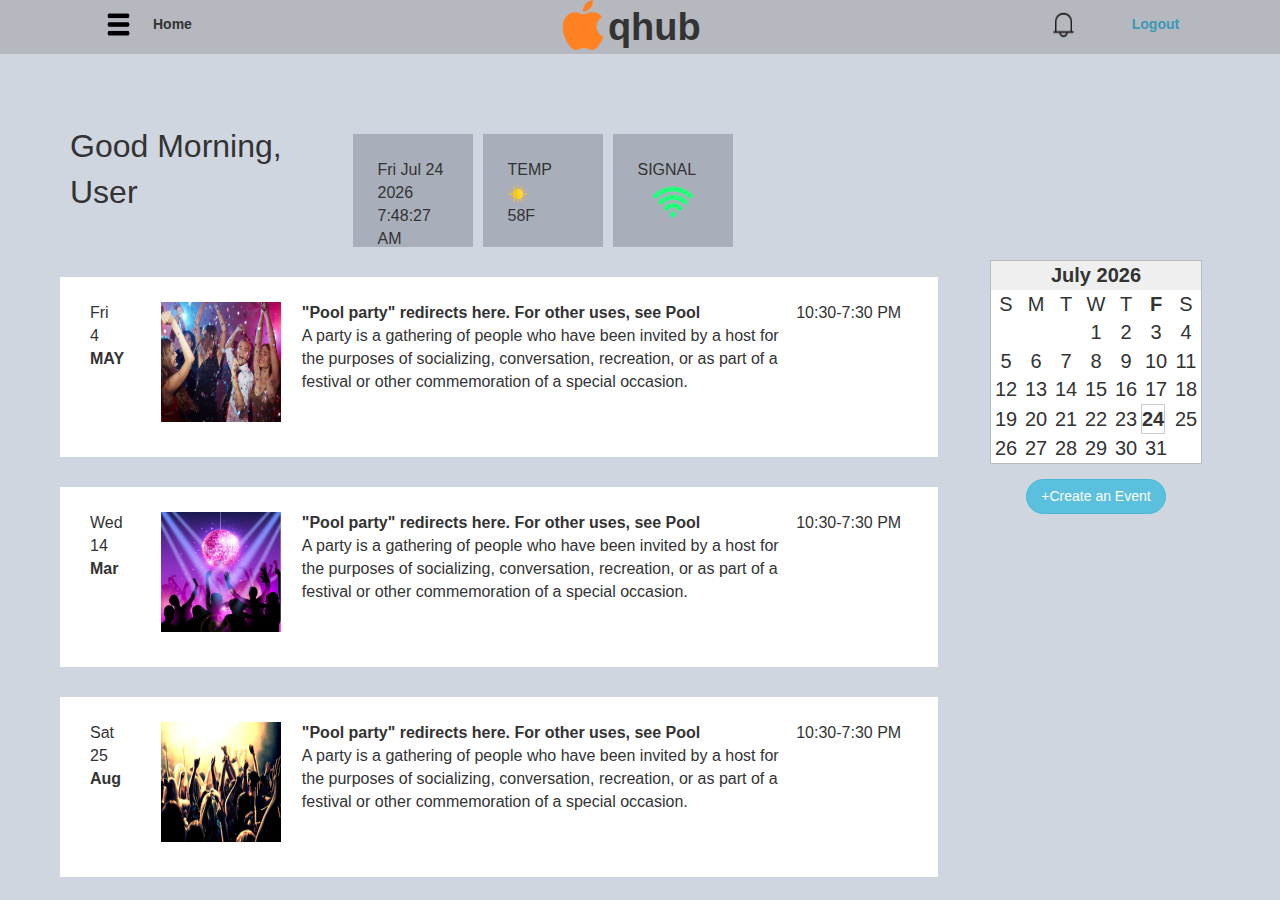
<file: home.html>
<!DOCTYPE html>
<html lang="en">
<head>
  <title>Home</title>
  <meta charset="utf-8">
  <meta name="viewport" content="width=device-width, initial-scale=1">
  <link rel="stylesheet" href="https://maxcdn.bootstrapcdn.com/bootstrap/3.4.0/css/bootstrap.min.css">
  <script src="https://ajax.googleapis.com/ajax/libs/jquery/3.4.0/jquery.min.js"></script>
  <script src="https://maxcdn.bootstrapcdn.com/bootstrap/3.4.0/js/bootstrap.min.js"></script>
  <link rel="stylesheet" type="text/css" href="./css/home.css">
</head>
<body>
  <header>
  	<nav>
  		<ul>
  			<li>
  				<button class="active" data-toggle="collapse" data-target="#demo"><img class="menu_icon" src="./image/menu.png"></button>
					<div id="demo" class="collapse">
            <a class="link" href="#">About</a>
            <a class="link" href="#">Blog</a>
            <a class="link" href="#">Bontact</a>						
					</div>
  			</li>
  			
  			<li><a href="#"><b>Home</b> </a></li>
  			<li><img class="logo" src="./image/logo.png"></li>
  			<li><strong class="font_size_logo">qhub</strong></li>
  			<li><img class="notification" src="./image/notification.png"></li>
  			<li><a href="login_mainpage.html" class="logout"><b>Logout</b> </a></li>
			</ul>
		</nav>
  </header>
  <div class="container">
    <div class="row font_size">
      <div class="col-sm-3 wish font_size">
        <script type="text/javascript">
          document.write("<font size=+3>");
          var day = new Date();
          var hr = day.getHours();
          var a ="Good Morning,";
          var b ="Good Afternoon, ";
          var c ="Good Evening,";
          var d ="User"
          if (hr >= 0 && hr < 12) {
              document.write (a+"<br>"+d);
          } else if (hr >= 12 && hr < 17) {
              document.write (b+"<br>"+d);
          } else {
              document.write (c+"<br>"+d);
          }
        
        </script> 
      </div>
      <div class="col-sm-2 color font_size" >
        <p>
          <script type="text/javascript">
            var date = new Date();

            var n = date.toDateString();
            var time = date.toLocaleTimeString();
            document.write(n+'<br>');
            document.write(time);
          </script>
        </p>        
      </div>
      <div class="col-sm-2 color font_size" >
        TEMP</br>
        <img class="tempareture_image" src="./image/sun.png"></br>
        58F
      </div>
      <div class="col-sm-2 color font_size" >
        SIGNAL</br>
        <img class="signal" src="./image/signal.png">
      </div>
  <div class="container calendar">
  	
  </div>
  <div class="event font_size ">
    <div class="col-sm-9 events event1 event_1 ">
    	<div class="col-sm-1">
    		Fri</br>4</br><strong>MAY</strong>    		
    	</div>
    	<div class="col-sm-2 font_size">
    		<img class="event_image" src="./image/event1.jpg">
    	</div>
    	<div class="col-sm-7 font_size">
    		<STRONG>"Pool party" redirects here. For other uses, see Pool</STRONG>
    		<p class="event_p">A party is a gathering of people who have been invited by a host for the purposes of socializing, conversation, recreation, or as part of a festival or other commemoration of a special occasion.</p>
    	</div>
    	<div class="col-sm-2">
    		<text> 10:30-7:30 PM</text>
    	</div>
    	<div class="overlay">
  			<button type="button" class="btn-infoe"> <img class="edit_icon" src="./image/edit.png"><b>Edit</b> </button><br>
  			<button class="btn-infod hide1 "><img class="edit_icon" src="./image/delete.png"><b>Delete</b> </button>
        <script>
          $(document).ready(function(){
            $(".hide1").click(function(){
              $(".event_1").hide();
            });            
          });
        </script>
			</div>
    </div>
    <div class="col-sm-9 events event2 event_2" id="event_2">
    	<div class="col-sm-1">
    		Wed</br>14</br><strong>Mar</strong>    		
    	</div>
    	<div class="col-sm-2">
    		<img class="event_image" src="./image/event2.jpg">
    	</div>
    	<div class="col-sm-7 font_size">
    		<STRONG>"Pool party" redirects here. For other uses, see Pool</STRONG>
    		<p class="event_p">A party is a gathering of people who have been invited by a host for the purposes of socializing, conversation, recreation, or as part of a festival or other commemoration of a special occasion.</p>
    	</div>
    	<div class="col-sm-2">
    		<text> 10:30-7:30 PM</text>
    	</div>
    	<div class="overlay">
  			<button class="btn-infoe"><img class="edit_icon" src="./image/edit.png"><b>Edit</b></button><br>
  			<button class="btn-infod hide2 "><img class="edit_icon" src="./image/delete.png"><b>Delete</b> </button>
        <script>
          $(document).ready(function(){
            $(".hide2").click(function(){
              $(".event_2").hide();
            });            
          });
        </script>
  		</div>
    </div>
    <div class="col-sm-9 events event3 event_3">
    	<div class="col-sm-1">
    		Sat</br>25</br><strong>Aug</strong>    		
    	</div>
    	<div class="col-sm-2">
    		<img class="event_image" src="./image/event3.jpg">
    	</div>
    	<div class="col-sm-7 font_size">
    		<STRONG>"Pool party" redirects here. For other uses, see Pool</STRONG>
    		<p class="event_p">A party is a gathering of people who have been invited by a host for the purposes of socializing, conversation, recreation, or as part of a festival or other commemoration of a special occasion.</p>
    	</div>
    	<div class="col-sm-2">
    		<text> 10:30-7:30 PM</text>
    	</div>
    	<div class="overlay">
  			<button type="button" class="btn btn-infoe"><img class="edit_icon" src="./image/edit.png"><b>Edit</b> </button><br>
  			<button class="btn btn-infod hide3 "><img class="edit_icon" src="./image/delete.png"><b>Delete</b> </button>
        <script>
          $(document).ready(function(){
            $(".hide3").click(function(){
              $(".event_3").hide();
            });            
          });
        </script>
			</div>
    </div>
  </div>
  <div class="calendar">
    <center>
      <script language="javascript" type="text/javascript">
      var day_of_week = new Array('S','M','T','W','T','F','S');
      var month_of_year = new Array('January','February','March','April','May','June','July','August','September','October','November','December');

      var Calendar = new Date();

      var year = Calendar.getFullYear();     
      var month = Calendar.getMonth();   
      var today = Calendar.getDate();    
      var weekday = Calendar.getDay();   

      var DAYS_OF_WEEK = 7;    
      var DAYS_OF_MONTH = 31;
      var cal; 

      Calendar.setDate(1);  
      Calendar.setMonth(month); 



      var TR_start = '<TR>';
      var TR_end = '</TR>';
      var highlight_start = '<TD WIDTH="30"><TABLE CELLSPACING=0 BORDER=1 BGCOLOR=DEDEFF BORDERCOLOR=CCCCCC><TR><TD WIDTH=20><B><CENTER>';
      var highlight_end   = '</CENTER></TD></TR></TABLE></B>';
      var TD_start = '<TD WIDTH="30"><CENTER>';
      var TD_end = '</CENTER></TD>';

      cal =  '<TABLE BORDER=1 CELLSPACING=0 CELLPADDING=0 BORDERCOLOR=BBBBBB><TR><TD>';
      cal += '<TABLE BORDER=0 CELLSPACING=0 CELLPADDING=2>' + TR_start;
      cal += '<TD COLSPAN="' + DAYS_OF_WEEK + '" BGCOLOR="#EFEFEF"><CENTER><B>';
      cal += month_of_year[month]  + '   ' + year + '</B>' + TD_end + TR_end;
      cal += TR_start;

      for(index=0; index < DAYS_OF_WEEK; index++)
      {

      if(weekday == index)
      cal += TD_start + '<B>' + day_of_week[index] + '</B>' + TD_end;

      else
      cal += TD_start + day_of_week[index] + TD_end;
      }

      cal += TD_end + TR_end;
      cal += TR_start;

      for(index=0; index < Calendar.getDay(); index++)
      cal += TD_start + '  ' + TD_end;

      for(index=0; index < DAYS_OF_MONTH; index++)
      {
      if( Calendar.getDate() > index )
      {
        week_day =Calendar.getDay();

        if(week_day == 0)
        cal += TR_start;

        if(week_day != DAYS_OF_WEEK)
        {

        var day  = Calendar.getDate();

        if( today==Calendar.getDate() )
        cal += highlight_start + day + highlight_end + TD_end;

        else
        cal += TD_start + day + TD_end;
        }

        if(week_day == DAYS_OF_WEEK)
        cal += TR_end;
        }

        Calendar.setDate(Calendar.getDate()+1);

      }
      cal += '</TD></TR></TABLE></TABLE>';

      document.write(cal);

      </script>
      <button type="button" class="btn btn-info Create_event_btn" >+Create an Event</button>
    </center>
  </div>   
</body>
</html>
</file>
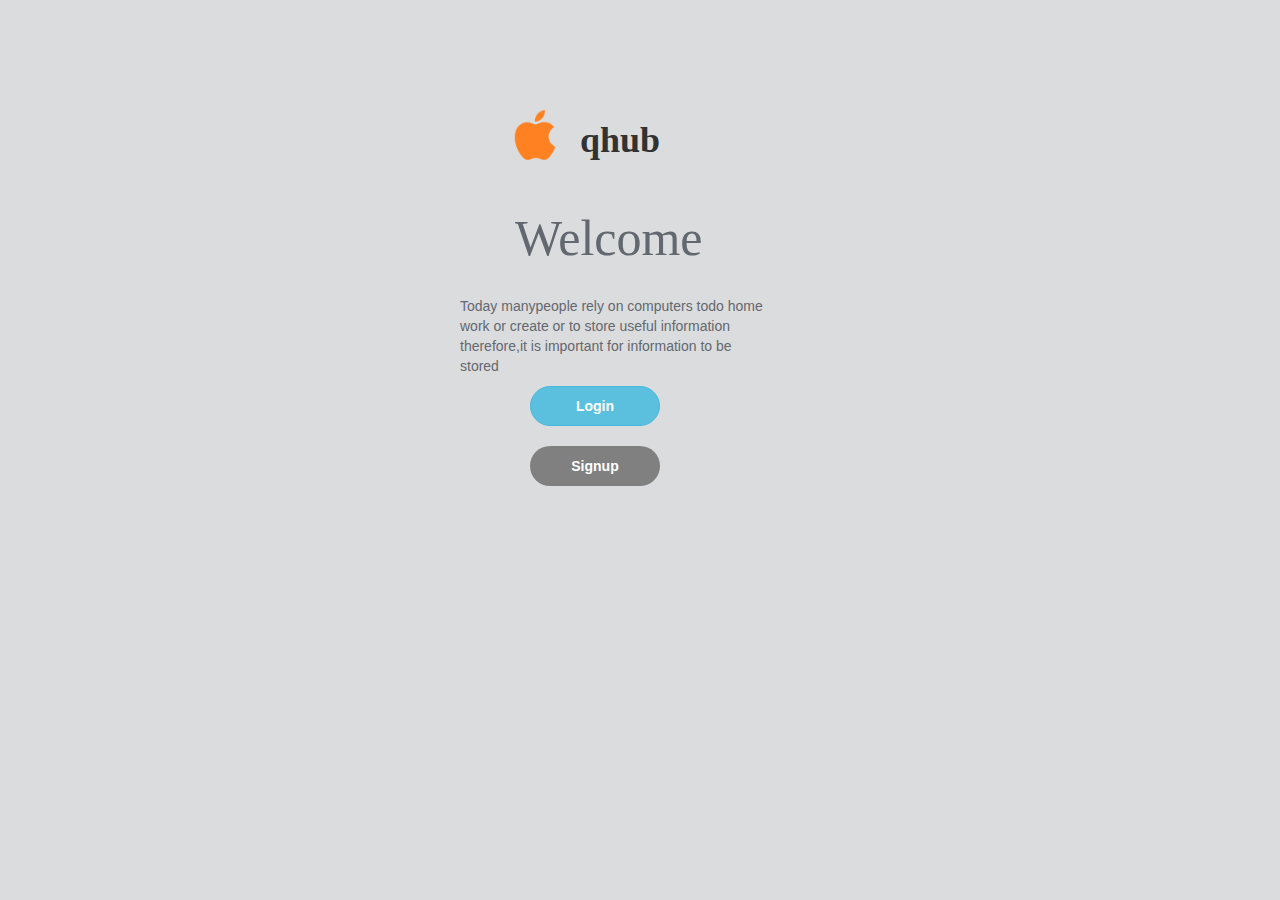
<file: login_mainpage.html>
<!DOCTYPE html>
<html lang="en">
<head>
  <title>Index</title>
  <meta charset="utf-8">
  <meta name="viewport" content="width=device-width, initial-scale=1">
  <link rel="stylesheet" href="https://maxcdn.bootstrapcdn.com/bootstrap/3.4.0/css/bootstrap.min.css">
  <script src="https://ajax.googleapis.com/ajax/libs/jquery/3.4.0/jquery.min.js"></script>
  <script src="https://maxcdn.bootstrapcdn.com/bootstrap/3.4.0/js/bootstrap.min.js"></script>
  <link rel="stylesheet" type="text/css" href="./css/login_mainpage.css">
  <script src="./js/login_mainpage.js"></script>
</head>
<body>

  <div class="container">
    <div class="row">
      <div class="col-sm-4"></div>
      <div class="col-sm-4">
        <img src="./image/logo.png">
        <h1><b>qhub</b></h1></br>
        <h2>Welcome</h2></br>
        <p>Today manypeople rely on computers todo home work or create or to store useful information therefore,it is important for information to be stored </p>
        <input type="submit" name="Login" value="Login" data-toggle="modal" data-target="#myModal" onclick="login()"class="btn btn-info btn-size">
        </br></br>
        <input type="submit" name="Signup" value="Signup" onclick="Signup()"class="btn btn-color btn-size">
      </div>
    </div>
  </div>

  <!-- Modal -->
  <div class="modal fade" id="myModal" role="dialog">
    <div class="modal-dialog">
   
      <!-- Modal content-->
      <div class="modal-content">
        <div class="container container-size">
          <div>
            <img class ="logo"src="./image/logo.png">
            <h1><b>qhub</b></h1></br>
            <form id="form_id" method="post" name="myform" class="needs-validation" >
              Email</br>
              <input type="Email" name="username" id="username" class="Email"  required>
              <p id="demo"></p></br>
              Password</br>
              <input type="password" name="password" id="password" class="password">
            <p id="demo1"></p>
          </br>         
              <span class="Forgot_password"> <a href="#">Forgot password?</a></span></br>
              <button type="button" value="Login" id="submit" onclick="validate()" class="btn btn-info btn-size2">Submit</button></br>
              <label><b class="bold">Don't have account</b></label><input type="submit" value="Signup" onclick="Signup()"class=" btn-size1">
            </form>
          </div>
      </div>
    </div>
  </div>
</body>
</html>
</file>
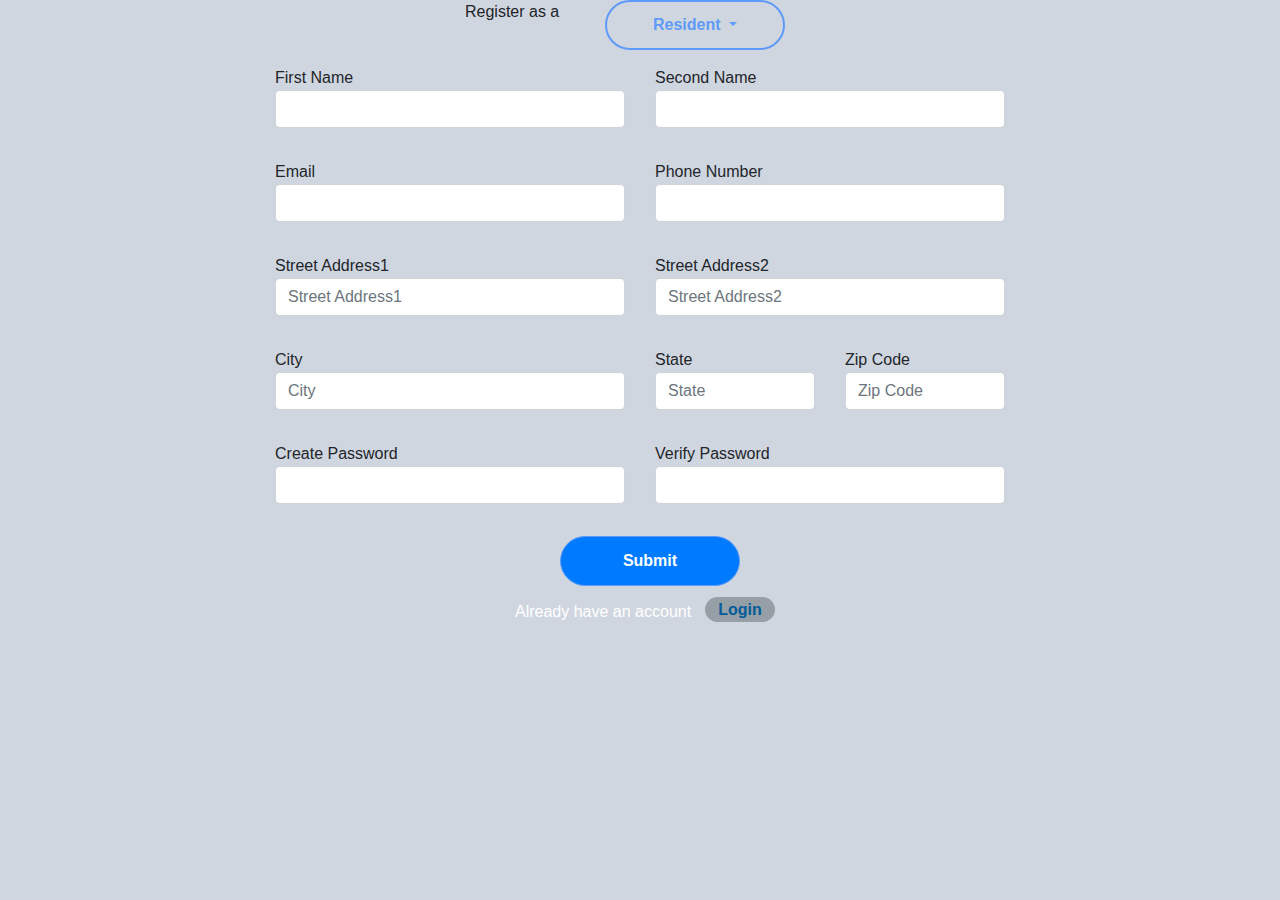
<file: new_sign_up.html>
<!DOCTYPE html>
<html lang="en">
<head>
  <title>Sign Up</title>
  <meta charset="utf-8">
  <meta name="viewport" content="width=device-width, initial-scale=1">
  <link rel="stylesheet" href="https://maxcdn.bootstrapcdn.com/bootstrap/4.3.1/css/bootstrap.min.css">
  <script src="https://ajax.googleapis.com/ajax/libs/jquery/3.4.0/jquery.min.js"></script>
  <script src="https://cdnjs.cloudflare.com/ajax/libs/popper.js/1.14.7/umd/popper.min.js"></script>
  <script src="https://maxcdn.bootstrapcdn.com/bootstrap/4.3.1/js/bootstrap.min.js"></script>
  <script src="./js/new_sign_up.js"></script>
  <link rel="stylesheet" type="text/css" href="./css/signup.css">
</head>
<body>

  <div class="container">
    
    <form name="forms"  class="row">
      <div class="form-group col-sm-4">
      </div>
      <div class="form-group col-sm-2">
        Register as a
      </div>
      <div class="form-group col-sm-2">      
        <div class="dropdown">
        <button class="btn btn-primary dropdown-toggle" type="button" data-toggle="dropdown">Resident
        <span class="caret"></span></button>
        <ul class="dropdown-menu">
          <li><a href="#">others</a></li>
        </ul>
      </div>
      </div>
      <div class="form-group col-sm-3">
      </div>
      <div class="form-group col-sm-2">
      </div>
      <div class="form-group col-sm-4">
        First Name
        <input type="text"  id="fname" class="form-control" >
          <p id="demo"></p>
      </div>
      <div class="form-group col-sm-4">
        Second Name
        <input type="text" class="form-control" id="sname" >
        <p id="demo2"></p>
      	</div><div class="form-group col-sm-2">
      	</div>
      	<div class="form-group col-sm-2">
      </div>
      <div class="form-group col-sm-4">
        Email
        <input type="email" class="form-control" id="email">
        <p id="demo3"></p>
      </div>
      <div class="form-group col-sm-4">
        Phone Number
        <input type="tel" class="form-control" id="phone" pattern="[0-9]{10}">
        <p id="demo4"></p>
      </div>
      <div class="form-group col-sm-2">      </div>
      <div class="form-group col-sm-2">      </div>
      <div class="form-group col-sm-4">
        Street Address1
        <input type="text" class="form-control" id="street1" placeholder="Street Address1" >
        <p id="demo5"></p>
      </div>
      <div class="form-group col-sm-4">
        Street Address2
        <input type="text" class="form-control" id="street2" placeholder="Street Address2" >
        <p id="demo6"></p>
      </div>
      <div class="form-group col-sm-2">
      </div>
      <div class="form-group col-sm-2">
      </div>
      <div class="form-group col-sm-4">
        City
        <input type="text" class="form-control" id="city" placeholder="City" >
        <p id="demo7"></p>
      </div>
      <div class="form-group col-sm-2">
        State
        <input type="text" class="form-control" id="state" placeholder="State" >
        <p id="demo8"></p>
      </div>
      <div class="form-group col-sm-2">
        Zip Code
        <input type="text" class="form-control" id="zip" placeholder="Zip Code" >
        <p id="demo9"></p>
      </div>
      <div class="form-group col-sm-2">
      </div>
      <div class="form-group col-sm-2">
      </div>
      <div class="form-group col-sm-4">
        Create Password
        <input type="Password" class="form-control" id="pwd" >
        <p id="demo10"></p>
      </div>
      <div class="form-group col-sm-4">
        Verify Password
        <input type="Password" class="form-control" id="vpwd">
        <p id="demo11"></p>
      </div>
      <div class="form-group col-sm-2">
      </div>
      <div class="form-group col-sm-5">
      </div>      
      <div class="form-group col-sm-5">
        <button type="submit"  onclick="validate()" class="btn btn-primary">Submit</button>
      </div>
      <div class="form-group col-sm-2">
      </div>
      <div class="form-group col-sm-4">
      </div>
      <div class="form-group col-sm-3">
        <h6> Already have an account</h6>
      </div>
      <button type="submit" class=" login" onclick="login()">Login</button>
      <div class="form-group col-sm-5">
      </div>
    </form>
  </div>
</body>
</html>
</file>
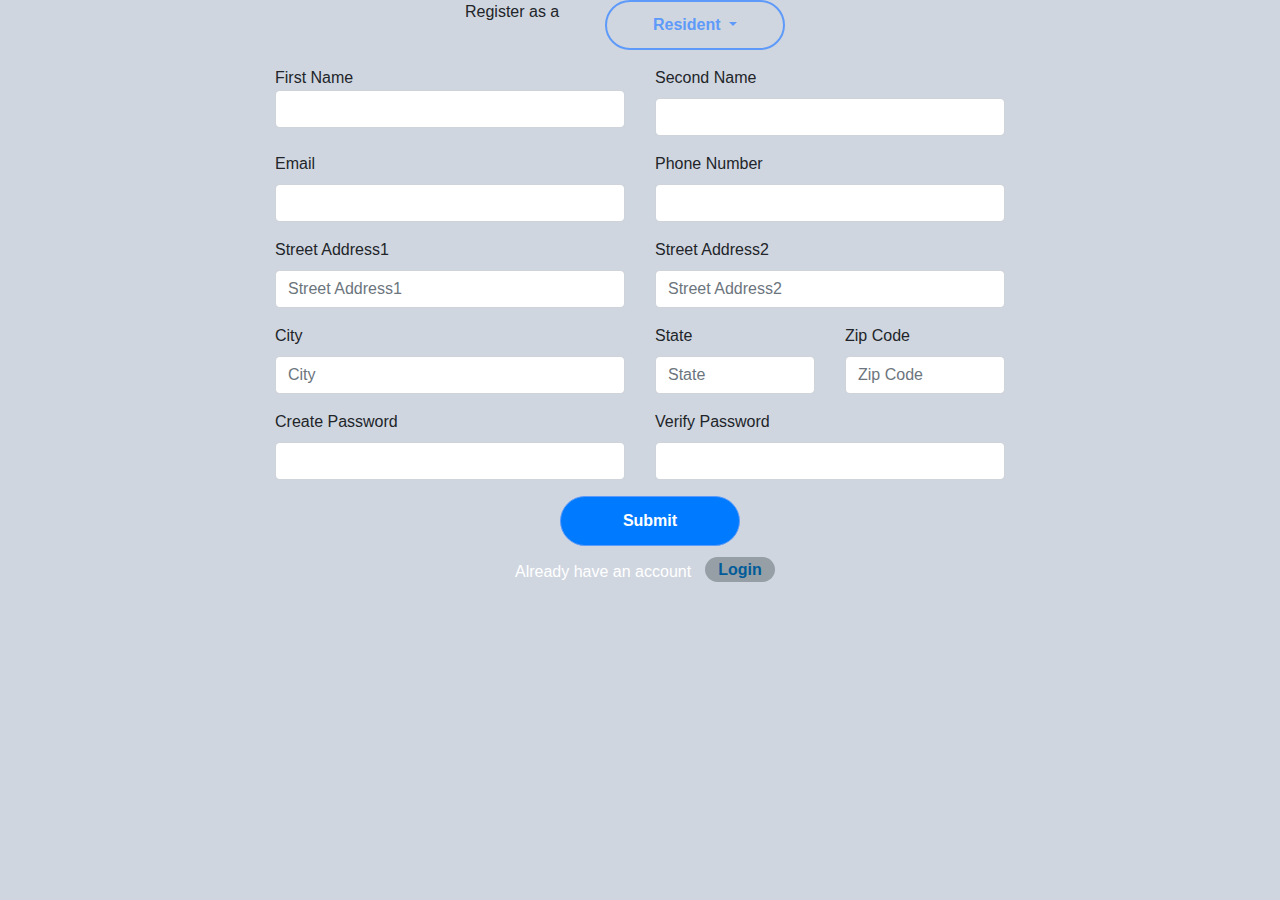
<file: signup.html>
<!DOCTYPE html>
<html lang="en">
<head>
  <title>Sign Up</title>
  <meta charset="utf-8">
  <meta name="viewport" content="width=device-width, initial-scale=1">
  <link rel="stylesheet" href="https://maxcdn.bootstrapcdn.com/bootstrap/4.3.1/css/bootstrap.min.css">
  <script src="https://ajax.googleapis.com/ajax/libs/jquery/3.4.0/jquery.min.js"></script>
  <script src="https://cdnjs.cloudflare.com/ajax/libs/popper.js/1.14.7/umd/popper.min.js"></script>
  <script src="https://maxcdn.bootstrapcdn.com/bootstrap/4.3.1/js/bootstrap.min.js"></script>
  <script src="./js/signup.js"></script>
  <link rel="stylesheet" type="text/css" href="./css/signup.css">
</head>
<body>

  <div class="container">
    
    <form  class="needs-validation row" action="login_mainpage.html" novalidate>
      <div class="form-group col-sm-4">
      </div>
      <div class="form-group col-sm-2">
        Register as a
      </div>
      <div class="form-group col-sm-2">      
        <div class="dropdown">
        <button class="btn btn-primary dropdown-toggle" type="button" data-toggle="dropdown">Resident
        <span class="caret"></span></button>
        <ul class="dropdown-menu">
          <li><a href="#">local</a></li>
        </ul>
      </div>
      </div>
      <div class="form-group col-sm-3">
      </div>
      <div class="form-group col-sm-2">
      </div>
      <div class="form-group col-sm-4">
        First Name
        <input type="text" class="form-control" id="uname" name="uname" required>
        <div class="invalid-feedback">First name can't be blank</div>
      </div>
      <div class="form-group col-sm-4">
        <label for="pwd">Second Name</label>
        <input type="text" class="form-control" id="pwd" name="pswd" required>
        <div class="invalid-feedback">Second Name can't be blank</div>
      </div><div class="form-group col-sm-2">
      </div>
      <div class="form-group col-sm-2">
      </div>
      <div class="form-group col-sm-4">
        <label for="uname">Email</label>
        <input type="email" class="form-control" id="uname" required>
        <div class="invalid-feedback">We need your Email to contact you</div>
      </div>
      <div class="form-group col-sm-4">
        <label for="pwd">Phone Number</label>
        <input type="Number" class="form-control" id="pwd" name="pswd"  pattern="[0-9]{10}"required>
        <div class="invalid-feedback"> Phone Number should be blank</div>
      </div>
      <div class="form-group col-sm-2">
      </div>
      <div class="form-group col-sm-2">
      </div>
      <div class="form-group col-sm-4">
        <label for="uname">Street Address1</label>
        <input type="text" class="form-control" id="uname" placeholder="Street Address1" name="uname" required="srteet">
        <div class="invalid-feedback">Street Address1 can't be blank</div>
      </div>
      <div class="form-group col-sm-4">
        <label for="pwd">Street Address2</label>
        <input type="text" class="form-control" id="pwd" placeholder="Street Address2" name="pswd" required>
        <div class="invalid-feedback">Street Address2 can't be blank</div>
      </div>
      <div class="form-group col-sm-2">
      </div>
      <div class="form-group col-sm-2">
      </div>
      <div class="form-group col-sm-4">
        <label for="uname">City</label>
        <input type="text" class="form-control" id="uname" placeholder="City" name="uname" required>
        <div class="invalid-feedback">City can't be blank</div>
      </div>
      <div class="form-group col-sm-2">
        <label for="pwd">State</label>
        <input type="text" class="form-control" id="pwd" placeholder="State" name="pswd" required>
        <div class="invalid-feedback">State can't be blank</div>
      </div>
      <div class="form-group col-sm-2">
        <label for="uname">Zip Code</label>
        <input type="text" class="form-control" id="uname" placeholder="Zip Code" name="uname" required>
        <div class="invalid-feedback"> Zip code can't be blank</div>
      </div>
      <div class="form-group col-sm-2">
      </div>
      <div class="form-group col-sm-2">
      </div>
      <div class="form-group col-sm-4">
        <label for="pwd">Create Password</label>
        <input type="Password" class="form-control" id="pwd" name="pswd" required>
        <div class="invalid-feedback">Password can't be blank</div>
      </div>
      <div class="form-group col-sm-4">
        <label for="uname">Verify Password</label>
        <input type="Password" class="form-control" id="uname" name="uname" required>
        <div class="invalid-feedback">Verify Password can't be blank</div>
      </div>
      <div class="form-group col-sm-2">
      </div>
      <div class="form-group col-sm-5">
      </div>      
      <div class="form-group col-sm-5">
        <button type="submit" name="submit" class="btn btn-primary">Submit</button>
      </div>
      <div class="form-group col-sm-2">
      </div>
      <div class="form-group col-sm-4">
      </div>
      <div class="form-group col-sm-3">
        <h6> Already have an account</h6>
      </div>
      <button type="submit" class=" login" onclick="login()">Login</button>
      <div class="form-group col-sm-5">
      </div>
    </form>
  </div>
</body>
</html>
</file>
<file: css/home.css>
ul {
  list-style-type: none;
  margin: 0;
  padding: 0;
  overflow: hidden;
  background-color: #b5b9bf;
}

li {
  float: left;
}

li a {
  display: block;
  color: #333333;
  text-align: center;
  padding: 14px 16px;
  text-decoration: none;
}
.link
{
	/*float: left;*/
  display: block;
  color: white;
  /*text-align: center;*/
  padding: 14px 16px;
  text-decoration: none;
}

.notification
{
	height: 30px;
	width: 25px;
	margin-left: 350px;
	margin-top: 10px;

}
.active
{
	margin-left: 100px;
	border:none;
	background-color: unset;
  margin-top: 6px;
}
.logo
{
	height: 50px;
	width: 50px;
	margin-left: 350px;
}
.logout
{
	color: #3c98b7;
  margin-left: 40px;
}
.font_size_logo
{
	font-size: 38px;
}
.menu_icon
{
	height: 35px;
	width: 25px;
}

.tempareture_image
{
	height: 20px;
	width: 20px;
}
.signal
{
	height: 40px;
	width: 40px;
	margin-left: 15px;
}
.wish
{
	margin-top: 70px;
}
.color
{
	margin: 5px;
	margin-top: 80px;
	background-color:#a9afba;
	height: 113px;
    width: 120px;
    padding:25px;
}
.event> div
{
	margin: 5px;
	margin-top: 25px;
	background-color:white;
	height: 180px;
	padding-top: 25px;
}
body
{
	background-color: #d0d6e0;
}
body> div
{
	font-size: 20px;
}
.calendar
{
	position: absolute;
	left: 990px;
    top: 260px;
    font-size: 20px;
}
table
{
	background-color: white;
}
th
{
	background-color:#c8cace;
}
.month
{
	background-color: #e6e8ed;
}
.event_p
{
	width: 500px;
}
.icon
{
	height: 20px;
	width: 20px;
}
.month
{
	margin-left: 60px;
    margin-right: 60px;
}
.helight
{
	background-color: #62acaf;
}
.event_image
{
    height: 120px;
    width: 120px;
   
}
.container
{
	font-size:20px;
}
.font_size
{
	font-size: 16px;
}
.overlay {
  position: absolute; 
  color: #f1f1f1;
  top: 0px;
  left: 596px; 
  width: 280px;
  height: 180px;
  background-color: white;
  transition: .5s ease;
  opacity:0;
  color: white;
  font-size: 20px;
  z-index: 2;
  padding: 20px;
  text-align: center;
}
.event1:hover .overlay{
  opacity: 1;
}
.event2:hover .overlay{
  opacity: 1;
}
.event3:hover .overlay{
  opacity: 1;
}
.btn-info
{
	width: 110px;
    height: 50px;
}
.btn-infoe
{
	width: 70px;
    height: 30px;
    margin-top: 40px;
    margin-left: 70px;
    font-size: 15px;
    background-color: #94c8fc;
    color: black;
    border: 1px solid #007efc;
    margin-bottom: 10px;
    border-radius: 50px;
}
.btn-infod
{
	width: 90px;
  color: black;
  font-size: 15px;
    height: 30px;
    background-color: #94c8fc;
    margin-left: 70px;
    border-radius: 50px;
    border: 1px solid #007efc;
}
.edit_icon
{
	height: 10px;
	width: 10px;
  margin-right: 8px;
}
.Create_event_btn
{
	width: 140px;
    height: 35px;
    border-radius: 50px;
    margin-top: 15px;
}
</file>
<file: css/login_mainpage.css>
h2
{
	margin-left: 55px;
	font-size: 50px;
	font-family: "Times New Roman";
}
.bold
{
	color: white;
}
b
{
	color: #313233;
	font-family:Verdana;
}
#demo
{
	color: red;
}
#demo1
{
	color: red;
}
.modal-content
{
	background-color: #dbdcdd;
}
.container-size
{
	width: 300px;
	background-color: white;
}
.Forgot_password
{
	margin-left: 190px;
}
.Email
{
	padding: 10px;
	width: 300px;
}
.password
{
	padding: 10px;
	width: 300px;
}
.btn-size
{
	width: 150px;
	height: 40px;
	font-weight: bold;
	border-radius: 50px;
	margin-left: 50px;
}
.btn-size2
{
	width: 150px;
	height: 40px;
	font-weight: bold;
	border-radius: 50px;
	margin-left: 70px;
	margin-top: 15px;
}
.btn-size1
{
	width: 70px;
	height: 20px;
	background-color: #969fa5;
  	color: #005b99;
  	margin-left: 20px;
  	font-size: 12px;
    border-radius: 50px;
    border:none;
    margin-bottom:25px;
    margin-top: 35px;
    font-weight: bold;
}
.logo
{
	float: left;
	height: 50px;
	width: 50px;
	margin-top: -10px;
	margin-right: 20px;
	margin-left: 60px;
}
.container
{
	margin-top: 100px;
	color: #636870;
	background-color: #dbdcdd;
}
.btn-color
{
	background-color: gray;
    color: white;
}
.btn-size
{
    width: 130px;
    height: 40px;
    font-weight: bold;
    border-radius: 50px;
    margin-left: 70px;
}


img
{
	float: left;
	height: 50px;
	width: 50px;
	margin-top: 10px;
	margin-right: 20px;
	margin-left: 50px;
}
body{
	background-color: #dbdcdd;
}
p
{
	width: 310px;
}
</file>
<file: css/signup.css>
.btn-primary
{
	width: 180px;
	height: 50px;
	border-color: #5e9af9;
	border-radius: 50px;
	font-weight: bold;
}
.dropdown-toggle
{
	background-color: #d0d6e0;
	border-color: #5e9af9;
	color: #5e9af9;
	border-radius: 50px;
	width: 180px;
	height: 50px;
	border-width: 2px;
	position: relative;
    left: -50px;
}
.login
{
	width: 70px;
	height: 25px;
	font-weight: bold;
	background-color: #969fa5;
	color: #005b99;
	border: none;
	border-radius: 50px;
	position: relative;
    left: -30px;
    top: -5px;
}
body
{
	background-color: #d0d6e0;
	font-weight: normal;
}
h6
{
	color: white;
	margin-left: 50px;
}
p
{
	color: red;
}
</file>
